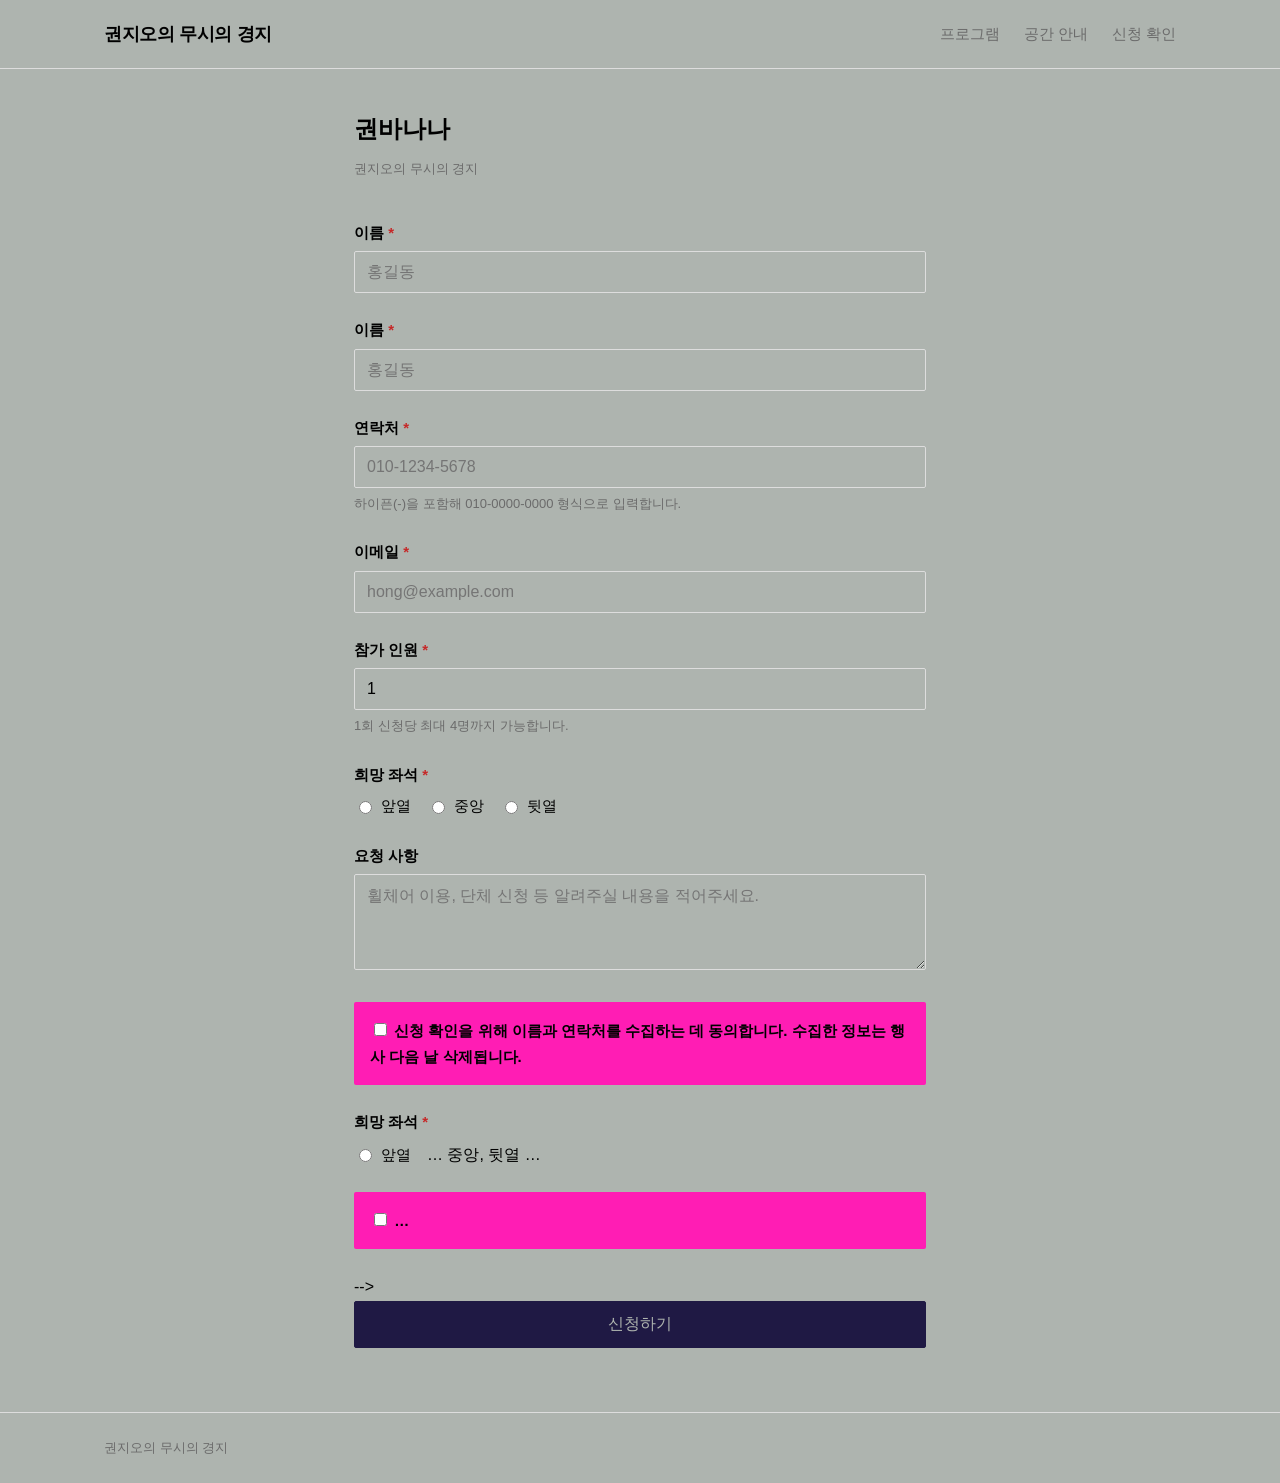
<file: apply.html>
<!DOCTYPE html>
<html lang="ko">
<head>
  <meta charset="UTF-8">
  <meta name="viewport" content="width=device-width, initial-scale=1.0">
  <title>신청하기 — 권지오의 무시의 경지</title>
  <link rel="stylesheet" href="css/tokens.css">
  <link rel="stylesheet" href="css/style.css">
</head>
<body>

<header class="site-header">
  <div class="wrap">
    <a href="index.html" class="logo">권지오의 무시의 경지</a>
    <button type="button" class="menu-btn" id="menuBtn"
            aria-expanded="false" aria-controls="gnb">메뉴</button>
    <nav class="gnb" id="gnb" aria-label="주요 메뉴">
      <a href="index.html">프로그램</a>
      <a href="#">공간 안내</a>
      <a href="#">신청 확인</a>
    </nav>
  </div>
</header>


<!-- ══════════════════════════════════════════════════════════════
     [4주차] 신청 폼
     ─────────────────────────────────────────────────────────────
     ⚠ 입력 항목은 선생님이 정한 7가지로 고정입니다. 추가·삭제하지 마세요.
       5주차에 이 항목들로 테스트 케이스를 만들기 때문입니다.
       자세한 규칙은 docs/신청폼_필드명세.md 를 보세요.

     ⚠ novalidate 속성은 5주차에 붙입니다. 지금은 없는 상태로 두세요.
     ══════════════════════════════════════════════════════════════ -->
<main class="form-page" id="formScreen">
  <div class="wrap">
    <h1>권바나나</h1>
    <p>권지오의 무시의 경지</p>

    <form id="applyForm" novalidate>

      <!-- ▼▼▼ 항목 1 ▸ 완성본 제공. 이 구조를 그대로 따라 하세요 ▼▼▼

           한 항목은 네 부분으로 이루어집니다.
             ① label   무엇을 입력하는지 (for 값과 input의 id가 같아야 함)
             ② input   실제 입력칸
             ③ hint    입력 전에 알려주는 형식 안내 (없어도 되는 항목이 있음)
             ④ error   틀렸을 때 나오는 메시지 (평소엔 CSS가 숨겨둠)
      -->
      <div class="field">
        <label for="name">이름 <span class="req" aria-hidden="true">*</span></label>
        <input type="text" id="name" name="name" required
               placeholder="홍길동" autocomplete="name">
        <p class="error" id="err-name">이름을 입력해 주세요.</p>
      </div>
      <div class="field">
  <label for="name">이름 <span class="req" aria-hidden="true">*</span></label>
  <input type="text" id="name" name="name" required
         placeholder="홍길동" autocomplete="name">
  <p class="error" id="err-name">이름을 입력해 주세요.</p>
</div><!-- ▲▲▲ 여기까지 항목 1 ▲▲▲ -->


      <!-- ② 연락처 -->
<div class="field">
  <label for="tel">연락처 <span class="req" aria-hidden="true">*</span></label>
  <input type="tel" id="tel" name="tel" required
         pattern="010-\d{4}-\d{4}"
         placeholder="010-1234-5678" autocomplete="tel">
  <p class="hint">하이픈(-)을 포함해 010-0000-0000 형식으로 입력합니다.</p>
  <p class="error" id="err-tel">010-1234-5678 형식으로 입력해 주세요.</p>
</div>

<!-- ③ 이메일 -->
<div class="field">
  <label for="email">이메일 <span class="req" aria-hidden="true">*</span></label>
  <input type="email" id="email" name="email" required
         placeholder="hong@example.com" autocomplete="email">
  <p class="error" id="err-email">이메일 주소 형식을 확인해 주세요.</p>
</div>
<!-- ④ 참가 인원 -->
<div class="field">
  <label for="count">참가 인원 <span class="req" aria-hidden="true">*</span></label>
  <input type="number" id="count" name="count" required
         min="1" max="4" value="1">
  <p class="hint">1회 신청당 최대 4명까지 가능합니다.</p>
  <p class="error" id="err-count">1명 이상 4명 이하로 입력해 주세요.</p>
</div>

<!-- ⑤ 희망 좌석 -->
<div class="field">
  <label>희망 좌석 <span class="req" aria-hidden="true">*</span></label>
  <div class="radio-group">
    <label><input type="radio" name="seat" value="앞열" required> 앞열</label>
    <label><input type="radio" name="seat" value="중앙"> 중앙</label>
    <label><input type="radio" name="seat" value="뒷열"> 뒷열</label>
  </div>
  <p class="error" id="err-seat">희망 좌석을 선택해 주세요.</p>
</div>

<!-- ⑥ 요청 사항 -->
<div class="field">
  <label for="note">요청 사항</label>
  <textarea id="note" name="note"
            placeholder="휠체어 이용, 단체 신청 등 알려주실 내용을 적어주세요."></textarea>
</div>

<!-- ⑦ 개인정보 동의 -->
<div class="field">
  <label class="agree" for="agree">
    <input type="checkbox" id="agree" name="agree" required>
    <span>신청 확인을 위해 이름과 연락처를 수집하는 데 동의합니다.
          수집한 정보는 행사 다음 날 삭제됩니다.</span>
  </label>
  <p class="error" id="err-agree">개인정보 수집에 동의해야 신청할 수 있습니다.</p>
</div><!-- TODO(4주차): 아래 6개 항목을 위 구조대로 만드세요.
           각 항목의 type, 검증 속성, 안내 문구는 명세서를 따르세요.

           ② 연락처   id="tel"    type="tel"      required, pattern
           ③ 이메일   id="email"  type="email"    required
           ④ 참가 인원 id="count"  type="number"   required, min, max
           ⑤ 희망 좌석 name="seat" type="radio"    required  (앞열/중앙/뒷열)
           ⑥ 요청 사항 id="note"   <textarea>      선택 입력
           ⑦ 동의     id="agree"  type="checkbox" required

           ⑤와 ⑦은 구조가 조금 다릅니다. 아래 뼈대를 참고하세요.

           <!-- ⑤ 라디오 -->
           <div class="field">
             <label>희망 좌석 <span class="req" aria-hidden="true">*</span></label>
             <div class="radio-group">
               <label><input type="radio" name="seat" value="앞열" required> 앞열</label>
               … 중앙, 뒷열 …
             </div>
             <p class="error" id="err-seat">…</p>
           </div>

           <!-- ⑦ 동의 -->
           <div class="field">
             <label class="agree" for="agree">
               <input type="checkbox" id="agree" name="agree" required>
               <span>…</span>
             </label>
             <p class="error" id="err-agree">…</p>
           </div>
      -->


      <button type="submit" class="btn btn--block">신청하기</button>
    </form>
  </div>
</main>


<!-- ══════════════════════════════════════════════════════════════
     완료 화면 ▸ 완성본 제공
     평소에는 CSS가 숨겨두고, 5주차에 JS가 보이게 만듭니다.
     프로그램 이름만 팀 것으로 바꾸세요.
     ══════════════════════════════════════════════════════════════ -->
<main class="done is-hidden" id="doneScreen">
  <div class="wrap">
    <h1>신청이 접수되었습니다</h1>
    <p>입력하신 연락처로 확인 문자가 발송됩니다.</p>

    <dl class="receipt">
      <div><dt>신청번호</dt><dd id="r-no">OS-261008-0031</dd></div>
      <div><dt>프로그램</dt><dd>스무 살의 첫 이력서</dd></div>
      <div><dt>신청자</dt><dd id="r-name">—</dd></div>
      <div><dt>연락처</dt><dd id="r-tel">—</dd></div>
      <div><dt>좌석</dt><dd id="r-seat">—</dd></div>
      <div><dt>인원</dt><dd id="r-count">—</dd></div>
    </dl>

    <a href="index.html" class="btn btn--ghost">프로그램 목록으로</a>
  </div>
</main>


<footer class="site-footer">
  <div class="wrap">권지오의 무시의 경지</div>
</footer>

<script src="js/main.js"></script>
</body>
</html>
</file>
<file: css/tokens.css>
/* ════════════════════════════════════════════════════════════════
   tokens.css — 디자인 토큰
   ════════════════════════════════════════════════════════════════
   이 파일에는 '값'만 적습니다. 실제 모양은 style.css가 만듭니다.

   [2주차 1차시] 디자인 가이드 워크시트에 정한 색을 여기에 옮겨 적으세요.
   여기 한 곳만 바꾸면 사이트 전체 색이 한꺼번에 바뀝니다.

   ⚠ 변수 이름은 절대 바꾸지 마세요. style.css가 이 이름들을 찾습니다.
   ════════════════════════════════════════════════════════════════ */

:root {

  /* ────────────────────────────────────────────────────────────
     ① 색  ▸ TODO: 아래 5개를 팀 색으로 바꾸세요
     ────────────────────────────────────────────────────────────
     지금은 임시 회색이 들어 있습니다. 그대로 두면 감점입니다.

     규칙
       · 주색 3개 + 강조색 1개 + 보조색 1개, 총 5개만 씁니다
       · 색 코드는 #RRGGBB 형식으로 적습니다
       · --ink 와 --paper 는 서로 충분히 진하고 밝아야 합니다
         (글자와 배경의 대비. 6주차에 검사합니다)

     색 고르는 곳
       coolors.co  ·  color.adobe.com  ·  개발자도구로 좋아하는 사이트 색 추출
     ──────────────────────────────────────────────────────────── */

  --ink:       #000000;   /* 주색1 — 제목과 본문 글자. 가장 진한 색 */
  --paper:     #aeb4af;   /* 주색2 — 기본 배경. 보통 흰색 */
  --wall:      #ff1db4;   /* 주색3 — 구역을 나누는 옅은 배경 */
  --brand:     #1f1944;   /* 강조색 — 버튼, 링크, 선택된 상태 */
  --highlight: #00ff37;   /* 보조색 — '마감 임박' 같은 배지 */


  /* ────────────────────────────────────────────────────────────
     ② 보조 색  ▸ 그대로 두어도 됩니다
     ──────────────────────────────────────────────────────────── */

  --ink-soft:  #6b6b6b;   /* 덜 중요한 글자 */
  --line:      #dddddd;   /* 테두리와 구분선 */
  --danger:    #c62828;   /* 오류 메시지. 빨강 계열을 유지하세요 */


  /* ────────────────────────────────────────────────────────────
     ③ 글자 크기  ▸ 완성본 제공
     ────────────────────────────────────────────────────────────
     1rem = 16px 입니다.
     크기는 이 5개 안에서만 고르세요. 여기 없는 크기를 쓰면
     화면이 어수선해지고 6주차 체크리스트에서 감점됩니다.
     ──────────────────────────────────────────────────────────── */

  --fs-hero:   2.75rem;    /* 44px — 첫 화면의 큰 제목 */
  --fs-h2:     1.5rem;     /* 24px — 섹션 제목 */
  --fs-h3:     1.125rem;   /* 18px — 카드 제목 */
  --fs-body:   1rem;       /* 16px — 본문 */
  --fs-small:  0.8125rem;  /* 13px — 날짜, 안내 문구 */


  /* ────────────────────────────────────────────────────────────
     ④ 여백  ▸ 완성본 제공
     ────────────────────────────────────────────────────────────
     8의 배수로 만든 5단계입니다.
     margin, padding, gap 값은 이 안에서만 고르세요.
     ──────────────────────────────────────────────────────────── */

  --sp-1: 8px;    /* 아주 좁게 — 아이콘과 글자 사이 */
  --sp-2: 16px;   /* 좁게 — 카드 안쪽 */
  --sp-3: 24px;   /* 보통 — 요소 사이 */
  --sp-4: 40px;   /* 넓게 — 큰 덩어리 사이 */
  --sp-5: 64px;   /* 아주 넓게 — 섹션 위아래 */


  /* ────────────────────────────────────────────────────────────
     ⑤ 그 밖에  ▸ 완성본 제공
     ──────────────────────────────────────────────────────────── */

  --radius: 2px;      /* 모서리 둥글기. 0이면 각지고, 크면 둥글둥글 */
  --maxw:  1120px;    /* 콘텐츠 최대 가로 폭 */
}
</file>
<file: css/style.css>
/* ════════════════════════════════════════════════════════════════
   style.css — 실제 스타일
   ════════════════════════════════════════════════════════════════
   TODO 표시가 있는 곳만 채우면 됩니다.
   나머지는 완성본이니 건드리지 마세요.

   ⚠ 색과 크기는 직접 적지 말고 반드시 var(--이름) 으로 쓰세요.
       ✗  color: #1c3fd6;
       ✓  color: var(--brand);
   ════════════════════════════════════════════════════════════════ */


/* ═══ 0. 초기화 ▸ 완성본 ═══════════════════════════════════════ */

* { box-sizing: border-box; }   /* 테두리까지 포함해서 크기를 계산 */

body, h1, h2, h3, p, ul, dl, dd, figure { margin: 0; padding: 0; }
ul { list-style: none; }
img { display: block; max-width: 100%; }

body {
  font-family: -apple-system, BlinkMacSystemFont, "Apple SD Gothic Neo",
               "Malgun Gothic", "맑은 고딕", sans-serif;
  font-size: var(--fs-body);
  line-height: 1.7;
  color: var(--ink);
  background: var(--paper);
}

/* 모든 섹션의 가로 정렬을 담당합니다 */
.wrap {
  max-width: var(--maxw);
  margin: 0 auto;              /* auto가 좌우 여백을 똑같이 나눠 가운데 정렬 */
  padding: 0 var(--sp-3);      /* 좁은 화면에서 글자가 끝에 붙지 않게 */
}

/* 키보드 Tab으로 이동할 때 위치 표시. 절대 지우지 마세요 (6주차 검사) */
a:focus-visible, button:focus-visible,
input:focus-visible, textarea:focus-visible {
  outline: 2px solid var(--brand);
  outline-offset: 2px;
}

/* JS가 요소를 숨길 때 쓰는 클래스 */
.is-hidden { display: none; }


/* ═══ 1. 헤더 ═══ [3주차 2차시] ════════════════════════════════ */

.site-header {
  border-bottom: 1px solid var(--line);
  background: var(--paper);
  position: relative;          /* 모바일 메뉴의 기준점. 지우지 마세요 */
}

.site-header .wrap {
  height: 68px;

  /* 1) 먼저 이것만 추가하고 새로고침 */
display: flex;
justify-content: space-between;
/* 3) 마지막으로 이것을 추가 */
align-items: center;/* TODO(3주차): 로고는 왼쪽 끝, 메뉴는 오른쪽 끝에 오고
                  둘 다 세로 가운데에 놓이게 만드세요.
     힌트: display / align-items / justify-content 세 줄 */

}

.logo {
  font-size: var(--fs-h3);
  font-weight: 700;
  letter-spacing: -0.02em;
  color: var(--ink);
  text-decoration: none;
}

.gnb {
  display: flex;
  gap: var(--sp-3);/* TODO(3주차): 메뉴 항목들을 가로로 놓고 사이 간격을 --sp-3 으로
     힌트: display 와 gap 두 줄 */

}

.gnb a {
  color: var(--ink-soft);
  text-decoration: none;
  font-size: 0.9375rem;
}
.gnb a:hover { color: var(--ink); }

/* 모바일 메뉴 버튼 ▸ 완성본. 평소엔 숨어 있다가 좁은 화면에서 나옵니다 */
.menu-btn {
  display: none;
  border: 1px solid var(--line);
  background: var(--paper);
  border-radius: var(--radius);
  padding: 6px 10px;
  font-size: var(--fs-small);
  font-family: inherit;
  cursor: pointer;
}


/* ═══ 2. 히어로 ═══ [3주차 3차시] ══════════════════════════════ */

.hero {
  background: var(--wall);
  padding: var(--sp-5) 0;
}

.hero .wrap {
    display: flex;
  gap: var(--sp-4);
  align-items: center;/* TODO(3주차): 글(.hero-text)과 이미지(.hero-figure)를 좌우로 나란히,
                  세로 가운데 정렬, 사이 간격은 --sp-4
     힌트: display / gap / align-items */

}

.hero-text {
   flex: 2;/* TODO(3주차): 남는 공간을 나눠 갖게 만드세요
     힌트: flex 한 줄 */

}

.hero-figure {
    flex: 1;/* TODO(3주차): 위와 똑같이 */

}

.hero-label {
  font-size: var(--fs-small);
  color: var(--brand);
  font-weight: 700;
  margin-bottom: var(--sp-1);
}

.hero h1 {
  font-size: var(--fs-hero);
  line-height: 1.2;
  letter-spacing: -0.03em;
  margin-bottom: var(--sp-2);
}

.hero p {
  color: var(--ink-soft);
  max-width: 34em;             /* 한 줄이 너무 길면 읽기 어려움 */
  margin-bottom: var(--sp-3);
}

.hero-figure img {
  width: 100%;
  aspect-ratio: 4 / 3;
  object-fit: cover;
  background: var(--line);
}


/* ═══ 3. 버튼 ▸ 완성본 ════════════════════════════════════════ */

.btn {
  display: inline-block;       /* a 태그에 크기를 주려면 필요 */
  padding: 12px var(--sp-3);
  border: 1px solid var(--brand);
  border-radius: var(--radius);
  background: var(--brand);
  color: var(--paper);
  font-size: var(--fs-body);
  font-family: inherit;
  text-decoration: none;
  cursor: pointer;
}
.btn:hover { opacity: 0.85; }

/* 변형은 이렇게 만듭니다. HTML에서는 class="btn btn--ghost" 처럼 둘 다 씁니다 */
.btn--ghost { background: transparent; color: var(--brand); }
.btn--block { display: block; width: 100%; text-align: center; }


/* ═══ 4. 섹션 제목 ▸ 완성본 ═══════════════════════════════════ */

.section { padding: var(--sp-5) 0; }

.section-head {
  display: flex;
  align-items: baseline;
  justify-content: space-between;
  margin-bottom: var(--sp-3);
}
.section-head h2 { font-size: var(--fs-h2); letter-spacing: -0.02em; }
.section-head p  { color: var(--ink-soft); font-size: var(--fs-small); }


/* ═══ 5. 필터 칩 ▸ 완성본 ═════════════════════════════════════ */

.filters {
  display: flex;
  flex-wrap: wrap;             /* 좁아지면 줄바꿈 */
  gap: var(--sp-1);
  margin-bottom: var(--sp-3);
}

.chip {
  padding: 7px 16px;
  border: 1px solid var(--line);
  border-radius: 999px;        /* 큰 값을 주면 알약 모양이 됩니다 */
  background: var(--paper);
  color: var(--ink-soft);
  font-size: var(--fs-small);
  font-family: inherit;
  cursor: pointer;
}
.chip:hover { border-color: var(--ink-soft); }

/* 선택된 칩. 5주차에 JS가 이 클래스를 붙였다 뗍니다.
   .chip.is-active 는 두 클래스를 '동시에' 가진 것. 사이에 공백 없음! */
.chip.is-active {
  background: var(--ink);
  border-color: var(--ink);
  color: var(--paper);
}


/* ═══ 6. 카드 목록 ═══ [3주차 3차시] ═══════════════════════════ */

.card-grid {
    display: grid;
  grid-template-columns: repeat(3, 1fr);
  gap: 24px;/* TODO(3주차): 카드를 3열 격자로 배치하고 사이 간격은 --sp-3
     힌트: display: grid;
           grid-template-columns: repeat( ? , 1fr);
           gap: ? ;  */

}

.card {
  display: block;
  text-decoration: none;
  color: inherit;
  border: 1px solid var(--line);
  border-radius: var(--radius);
  overflow: hidden;
  background: var(--paper);
}
.card:hover { border-color: var(--ink); }

.card img {
  width: 100%;
  background: var(--line);
  aspect-ratio: 3 / 4;    /* 가로 : 세로 비율 고정 */
  object-fit: cover;      /* 비율이 안 맞는 부분은 잘라낸다 *//* TODO(3주차): 모든 카드 이미지의 세로 비율을 3:4로 똑같이 맞추고,
                  비율이 안 맞는 부분은 잘라내세요.
     힌트: aspect-ratio 와 object-fit 두 줄
     ⚠ 이 두 줄이 없으면 카드 높이가 제각각이 되어 격자가 무너집니다.
       완성도에 가장 큰 영향을 주는 부분입니다. */

}

.card-body { padding: var(--sp-2); }
.card-cat  { font-size: var(--fs-small); color: var(--brand); margin-bottom: 4px; }
.card h3   { font-size: var(--fs-h3); letter-spacing: -0.02em; margin-bottom: 6px; }
.card-meta { font-size: var(--fs-small); color: var(--ink-soft); }

.badge {
  display: inline-block;
  background: var(--highlight);
  color: var(--ink);
  font-size: 0.75rem;
  font-weight: 700;
  padding: 2px 8px;
  border-radius: var(--radius);
  margin-left: 6px;
}


/* ═══ 7. 상세 화면 ═══ [4주차 1차시] ═══════════════════════════ */

.detail { padding: var(--sp-4) 0 var(--sp-5); }

.detail-top {
   display: flex;
  gap: var(--sp-4);
  align-items: flex-start;
  /* TODO(4주차): 포스터와 정보를 좌우로 나란히, 위쪽 기준 정렬,
                  사이 간격 --sp-4
     힌트: display / gap / align-items: flex-start */

}

.detail-poster {
  flex: 0 0 340px;/* TODO(4주차): 늘어나지도 줄어들지도 않는 340px 고정 폭으로
     힌트: flex: 0 0 340px;   (또는 width 와 flex-shrink 두 줄) */

}

.detail-poster img {
  width: 100%;
  aspect-ratio: 3 / 4;
  object-fit: cover;
  background: var(--line);
}

.detail-info {
   flex: 1;/* TODO(4주차): 남는 공간을 전부 쓰게 */

}

.detail-info h1 {
  font-size: 2rem;
  letter-spacing: -0.03em;
  margin-bottom: var(--sp-2);
}

/* 정보 목록 ▸ 완성본 */
.spec { border-top: 1px solid var(--line); margin: var(--sp-3) 0; }
.spec div {
  display: flex;
  gap: var(--sp-2);
  padding: 12px 0;
  border-bottom: 1px solid var(--line);
  font-size: 0.9375rem;
}
.spec dt { flex: 0 0 88px; color: var(--ink-soft); }
.spec dd { flex: 1; }

.detail-body { margin-top: var(--sp-4); max-width: 40em; }
.detail-body h2 { font-size: var(--fs-h3); margin-bottom: var(--sp-1); }
.detail-body p  { color: var(--ink-soft); margin-bottom: var(--sp-2); }


/* ═══ 8. 신청 폼 ▸ 완성본 ═════════════════════════════════════ */

.form-page { padding: var(--sp-4) 0 var(--sp-5); }
.form-page > .wrap { max-width: 620px; }
.form-page h1 { font-size: var(--fs-h2); margin-bottom: var(--sp-1); }
.form-page > .wrap > p {
  color: var(--ink-soft);
  font-size: var(--fs-small);
  margin-bottom: var(--sp-4);
}

.field { margin-bottom: var(--sp-3); }

/* > 는 '바로 아래 자식만' 이라는 뜻.
   이게 없으면 라디오 그룹 안의 label까지 세로로 쌓입니다 */
.field > label {
  display: block;
  font-size: 0.9375rem;
  font-weight: 700;
  margin-bottom: 6px;
}

.req { color: var(--danger); }

.field input[type="text"],
.field input[type="tel"],
.field input[type="email"],
.field input[type="number"],
.field textarea {
  width: 100%;
  padding: 11px 12px;
  border: 1px solid var(--line);
  border-radius: var(--radius);
  font-size: var(--fs-body);
  font-family: inherit;
  color: var(--ink);
  background: var(--paper);
}
.field input:focus, .field textarea:focus { border-color: var(--brand); }
.field textarea { resize: vertical; min-height: 96px; }

.hint { font-size: var(--fs-small); color: var(--ink-soft); margin-top: 5px; }

/* 오류 표시 ▸ 평소엔 숨김. 5주차에 JS가 is-show / has-error 를 붙입니다 */
.error { display: none; font-size: var(--fs-small); color: var(--danger); margin-top: 5px; }
.error.is-show { display: block; }
.field.has-error input,
.field.has-error textarea { border-color: var(--danger); }

.radio-group { display: flex; flex-wrap: wrap; gap: var(--sp-2); }
.radio-group label {
  display: flex;
  align-items: center;
  gap: 6px;
  font-size: 0.9375rem;
  cursor: pointer;
}

.agree {
  display: flex;
  gap: var(--sp-1);
  align-items: flex-start;
  background: var(--wall);
  padding: var(--sp-2);
  border-radius: var(--radius);
  font-size: 0.9375rem;
}
.agree input { margin-top: 5px; }


/* ═══ 9. 완료 화면 ▸ 완성본 ═══════════════════════════════════ */

.done { padding: var(--sp-5) 0; text-align: center; }
.done .wrap { max-width: 520px; }
.done h1 { font-size: var(--fs-h2); margin-bottom: var(--sp-1); }
.done > .wrap > p { color: var(--ink-soft); margin-bottom: var(--sp-3); }

.receipt {
  border: 1px solid var(--line);
  border-radius: var(--radius);
  padding: var(--sp-3);
  text-align: left;
  margin-bottom: var(--sp-3);
}
.receipt div {
  display: flex;
  justify-content: space-between;
  padding: 9px 0;
  border-bottom: 1px solid var(--line);
  font-size: 0.9375rem;
}
.receipt div:last-child { border-bottom: 0; }
.receipt dt { color: var(--ink-soft); }
.receipt dd { font-weight: 700; }


/* ═══ 10. 푸터 ▸ 완성본 ═══════════════════════════════════════ */

.site-footer {
  border-top: 1px solid var(--line);
  padding: var(--sp-3) 0;
  color: var(--ink-soft);
  font-size: var(--fs-small);
}


/* ════════════════════════════════════════════════════════════════
   11. 반응형 ═══ [3주차 4차시]
   ════════════════════════════════════════════════════════════════
   ⚠ 이 블록은 반드시 파일 맨 아래에 있어야 합니다.
     위로 올리면 아래 코드에 덮어써져서 동작하지 않습니다.

   ⚠ 브레이크포인트는 768px 하나만 씁니다. 더 만들지 마세요.

   반응형의 핵심은 두 가지뿐입니다.
     ① 가로로 놓인 것을 세로로 바꾼다   → flex-direction: column
     ② 여러 열을 한 열로 바꾼다          → grid-template-columns: 1fr
   ════════════════════════════════════════════════════════════════ */

@media (max-width: 768px) {

    .detail-poster {
    flex: none;          /* ← 이게 없으면 340px이 그대로 유지됩니다 */
    width: 100%;
    max-width: 320px;
  }
/* 변수 값을 바꾸면 그 변수를 쓰는 곳이 한꺼번에 작아집니다 ▸ 완성본 */
  :root { --fs-hero: 1.875rem; --sp-5: 40px; }

  /* 모바일 메뉴 ▸ 완성본. 버튼이 나타나고 메뉴는 숨었다가 펼쳐집니다 */
  .menu-btn { display: block; }
  .gnb {
    display: none;
    position: absolute;
    top: 68px; left: 0; right: 0;
    flex-direction: column;
    gap: 0;
    background: var(--paper);
    border-bottom: 1px solid var(--line);
    padding: var(--sp-2) var(--sp-3);
  }
  .gnb.is-open { display: flex; }
 /* ① 가로 → 세로 */
  .hero .wrap,
  .detail-top { flex-direction: column; }

  /* ② 3열 → 1열 */
  .card-grid { grid-template-columns: 1fr; }

  /* ③ 포스터 고정 풀기 (4주차에 확인) */
  .detail-poster {
    flex: none;
    width: 100%;
    max-width: 320px;}

}
</file>
